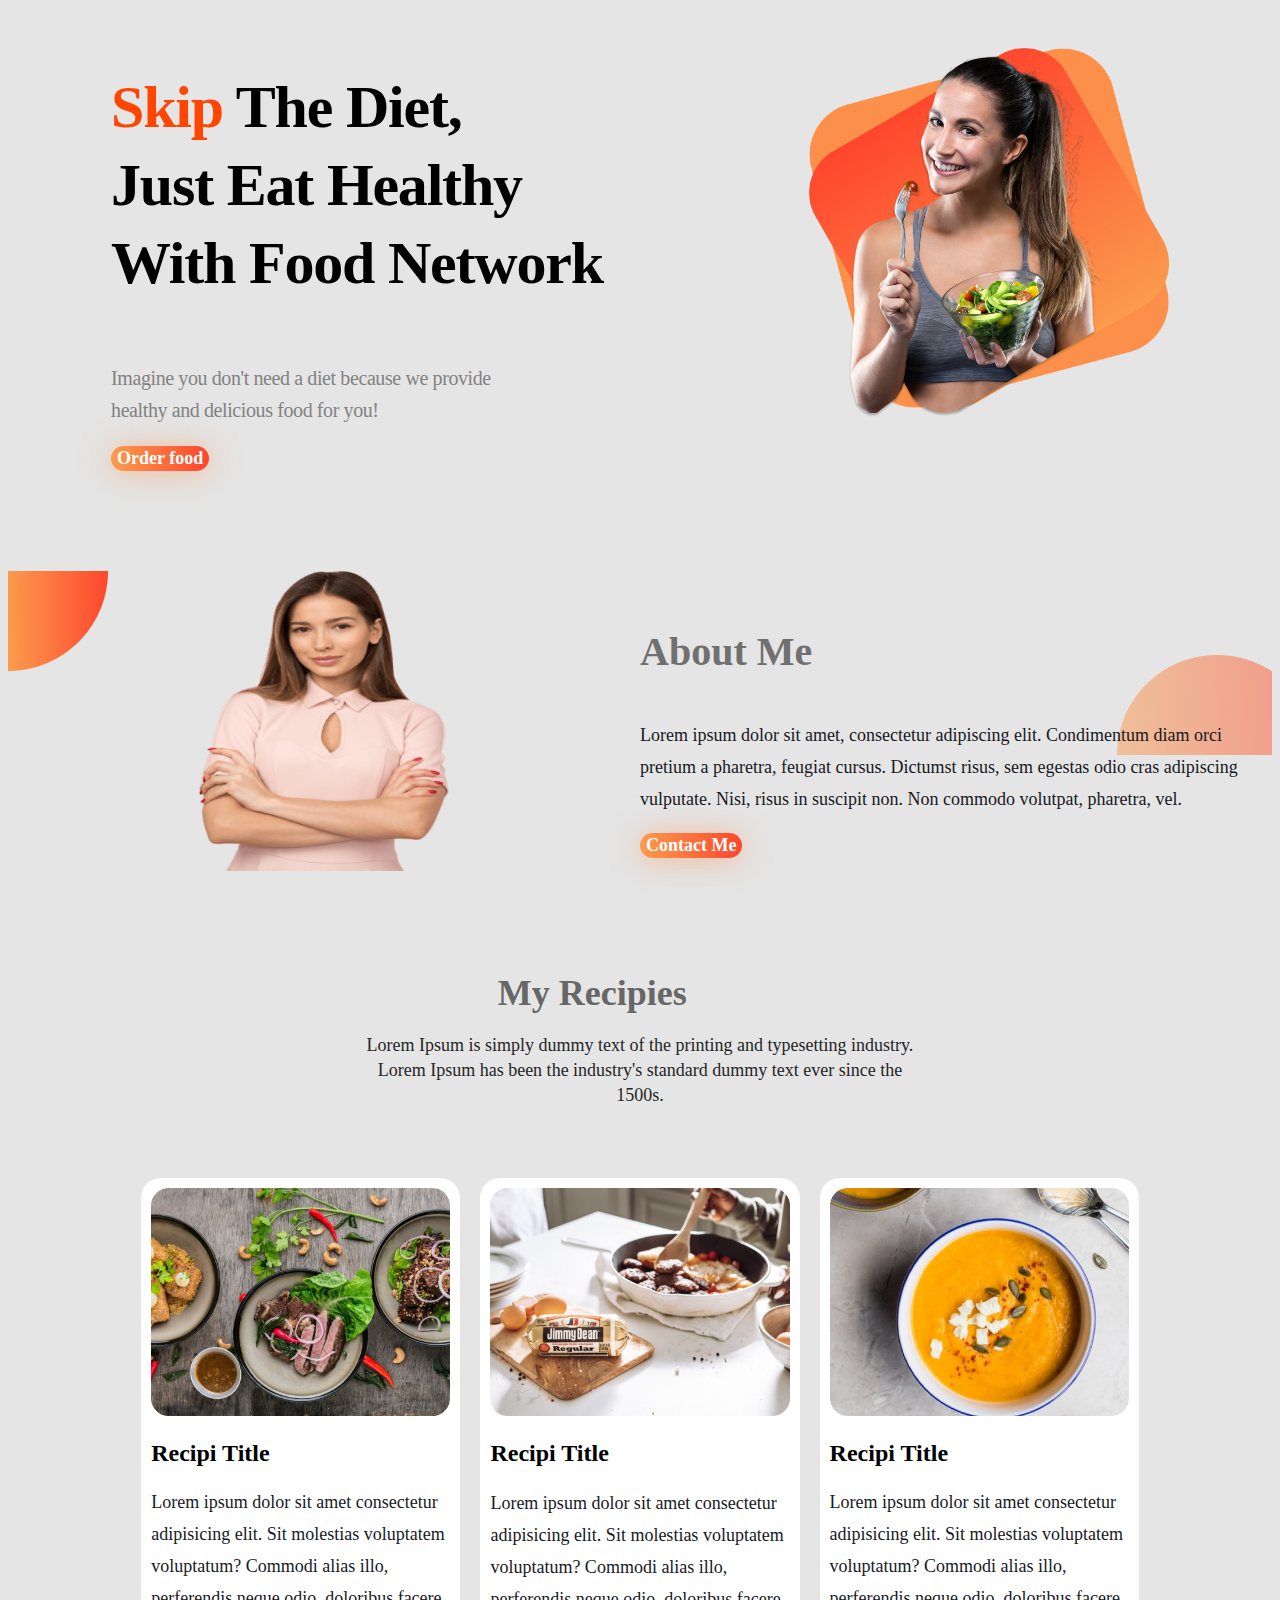
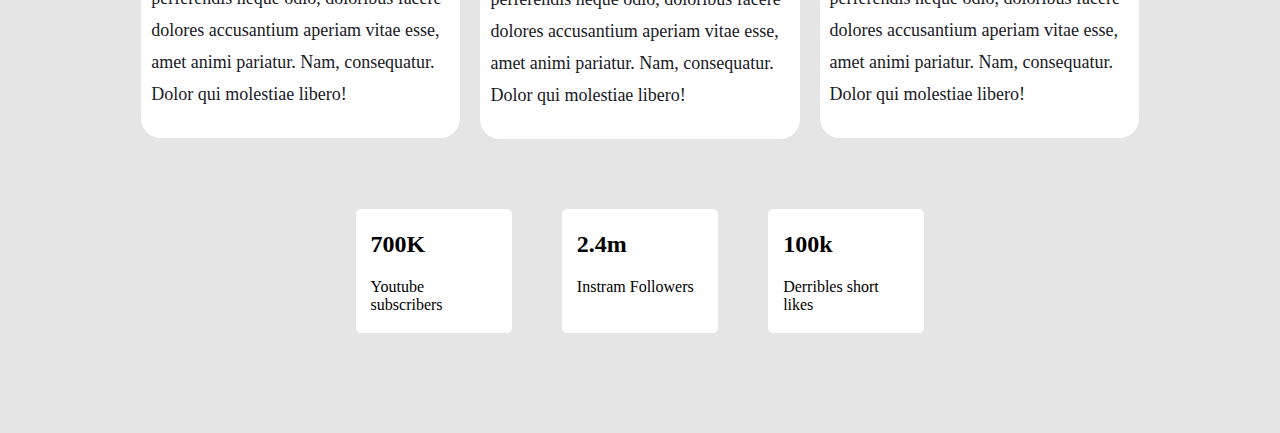
<file: index..html>
<!DOCTYPE html>
<html lang="en">

<head>
    <meta charset="UTF-8">
    <meta http-equiv="X-UA-Compatible" content="IE=edge">
    <meta name="viewport" content="width=device-width, initial-scale=1.0">
    <title>Document</title>
    <link rel="stylesheet" href="style.css">
</head>

<body class="body">
    <section class="section1">
        <div class="headingDiv">
            <p class="headingText"> <span class="spanText">Skip</span> The Diet, <br> Just Eat Healthy <br> With Food
                Network</p>
            <p class="ParaText">Imagine you don't need a diet because we provide <br>
                healthy and delicious food for you!</p>
            <button class="order-btn">Order food</button>
        </div>
        <div class="img-div">
            <img class="img-top" src="./Group 8424.png" alt="" srcset="">
        </div>
    </section>
    <section class="section2">
        <div class="sec-2-img-div">
            <img class="sec-2-img" src="./Person Image.png" alt="" srcset="">
        </div>
        <div class="info-div">
            <p class="about">About Me</p>
            <p class="sec-2-para"> Lorem ipsum dolor sit amet, consectetur adipiscing elit.
                Condimentum diam orci pretium a pharetra, feugiat cursus. Dictumst risus,
                sem egestas odio cras adipiscing vulputate.
                Nisi, risus in suscipit non. Non commodo volutpat, pharetra, vel.</p>
            <button class="sec-2-btn">Contact Me</button>
        </div>
    </section>
    <section class="product-info">
        <div class="info-div-1">
            <p class="recipi">My recipies</p>
            <p class="refi-info">Lorem Ipsum is simply dummy text of the printing and typesetting industry.
                Lorem Ipsum has been the industry's standard dummy text ever since the 1500s.</p>
        </div>
        <div class="pd-details">
            <div>
                <img class="product-img" src="/Project Cover (1).jpg" alt="" srcset="">
                <h2>Recipi Title</h2>
                <p>Lorem ipsum dolor sit amet consectetur adipisicing elit. Sit molestias voluptatem voluptatum? Commodi
                    alias illo, perferendis neque odio, doloribus facere dolores accusantium aperiam vitae esse, amet
                    animi pariatur. Nam, consequatur.
                    Dolor qui molestiae libero! </p>
            </div>
            <div>
                <img class="product-img" src="/Project Cover.jpg" alt="" srcset="">
                <h2>Recipi Title</h2>
                <p>Lorem ipsum dolor sit amet consectetur adipisicing elit. Sit molestias voluptatem voluptatum? Commodi
                    alias illo, perferendis neque odio, doloribus facere dolores accusantium aperiam vitae esse, amet
                    animi pariatur. Nam, consequatur.
                    Dolor qui molestiae libero! </p>
            </div>
            <div>
                <img class="product-img" src="/Project Cover.png" alt="" srcset="">
                <h2>Recipi Title</h2>
                <p>Lorem ipsum dolor sit amet consectetur adipisicing elit. Sit molestias voluptatem voluptatum? Commodi
                    alias illo, perferendis neque odio, doloribus facere dolores accusantium aperiam vitae esse, amet
                    animi pariatur. Nam, consequatur.
                    Dolor qui molestiae libero! </p>
            </div>
        </div>
        <div class="social-info">
            <div>
                <h2>
                    700K
                </h2>
                <p>
                    Youtube subscribers
                </p>
            </div>
            <div>
                <h2>2.4m</h2>
                <p>Instram Followers</p>
            </div>
            <div>
                <h2>100k</h2>
                <p>Derribles short likes</p>
            </div>
        </div>

    </section>
</body>

</html>
</file>
<file: style.css>
.body{
    background-color: #E5E5E5;
}
.section1{
    margin-bottom: 100px;
    display: flex;
    justify-content: space-around;
    align-items: center;
}
.headingText{
    font-family: 'Montserrat';
    font-style: normal;
    font-weight: 700;
    font-size: 60px;
    line-height: 130%;
    /* or 78px */
    letter-spacing: -0.02em;
}
.spanText{
    color: orangered;
}
.ParaText{
    font-family: 'Montserrat';
font-style: normal;
font-weight: 500;
font-size: 20px;
line-height: 160%;
/* or 32px */
letter-spacing: -0.02em;
color: #828282;
}
.order-btn{
    font-family: 'Montserrat';
    font-style: normal;
    font-weight: 600;
    font-size: 18px;
    line-height: 130%;
    color: #FFFFFF;
    border: none;
    background: linear-gradient(88.33deg, #FBA24F -7.64%, #FF1E1E 145.94%);
    box-shadow: 0px 2px 30px rgba(252, 143, 73, 0.5);
    border-radius: 100px;
}
.img-div{
    background-image: url(/Rectangle\ 4579.png), url(/Rectangle\ 4580.png) ;
    background-repeat: no-repeat;
    background-size: contain;
    width: 360px;
}
.img-top{
    width: 330px;
    height: 380px; 
}
.section2{
    display: grid;
    grid-template-columns: repeat(2, 1fr);
    justify-content: center;
    align-items: center;
    margin-bottom: 100px;
}
.sec-2-img{
    width: 250px;
    height: 300px;
}
.sec-2-btn{
    font-family: 'Montserrat';
    font-style: normal;
    font-weight: 600;
    font-size: 18px;
    line-height: 130%;
    color: #FFFFFF;
    border: none;
    background: linear-gradient(88.33deg, #FBA24F -7.64%, #FF1E1E 145.94%);
    box-shadow: 0px 2px 30px rgba(252, 143, 73, 0.5);
    border-radius: 100px;
}
.sec-2-img-div{
    background-image: url(/Half\ Circle\ 1.png);
    background-repeat: no-repeat;
    display: flex;
    justify-content: center;
}
.info-div{
    background-image: url(/Half\ Circle\ 3.png);
    background-repeat: no-repeat;
    background-position:100% 70px;
    top: 20px;
}

.about{
font-family: 'Montserrat';
font-style: normal;
font-weight: 700;
font-size: 40px;
line-height: 54px;
/* identical to box height, or 135% */
font-feature-settings: 'liga' off;
color: #707070;
}
.sec-2-para{
    font-family: 'Manrope';
font-style: normal;
font-weight: 400;
font-size: 18px;
line-height: 32px;
/* or 178% */
font-feature-settings: 'liga' off;
/* Text / Gray 900 */
color: #18191F;

}
.product-info{
    width: 90%;
    margin: auto;
    margin-bottom: 100px;
}
.info-div-1{
    width: 50%;
    margin: auto;
}
.info-div-1 .recipi{
    width: 50%;
    margin: auto;
}
.recipi{
        text-align: center;
        font-family: 'Montserrat';
        font-style: normal;
        font-weight: 700;
        font-size: 36px;
        line-height: 44px;
        display: flex;
        align-items: center;
        text-align: center;
        text-transform: capitalize;
        color: #676767;
}
.refi-info{  
    font-family: 'Montserrat';
    font-style: normal;
    font-weight: 400;
    font-size: 18px;
    line-height: 25px;
    display: flex;
    align-items: center;
    text-align: center;
    color: #252525;
}
.product-img{
    width: 100%;
}
.pd-details{
    margin: 50px;
    display: grid;
    grid-template-columns: repeat(3, 1fr);
    gap: 20px;
    justify-content: space-around;
    align-items: center;
    padding: 20px;
}
.pd-details div{
    background-color: white;
    border-radius: 20px;
    padding: 10px;
}
.pd-details div p{
    font-family: 'Montserrat';
font-style: normal;
font-weight: 400;
font-size: 18px;
line-height: 32px;
/* or 178% */
font-feature-settings: 'liga' off;
/* Text / Gray 900 */
color: #18191F;
}
.social-info{
    display: grid;
    grid-template-columns: repeat(3, 1fr);
    gap: 50px;
    justify-content:space-evenly;
    width: 50%;
    margin: auto;
}
.social-info div{
    background-color: white;
    padding:3px 15px;
    border-radius: 5px;
}
</file>
